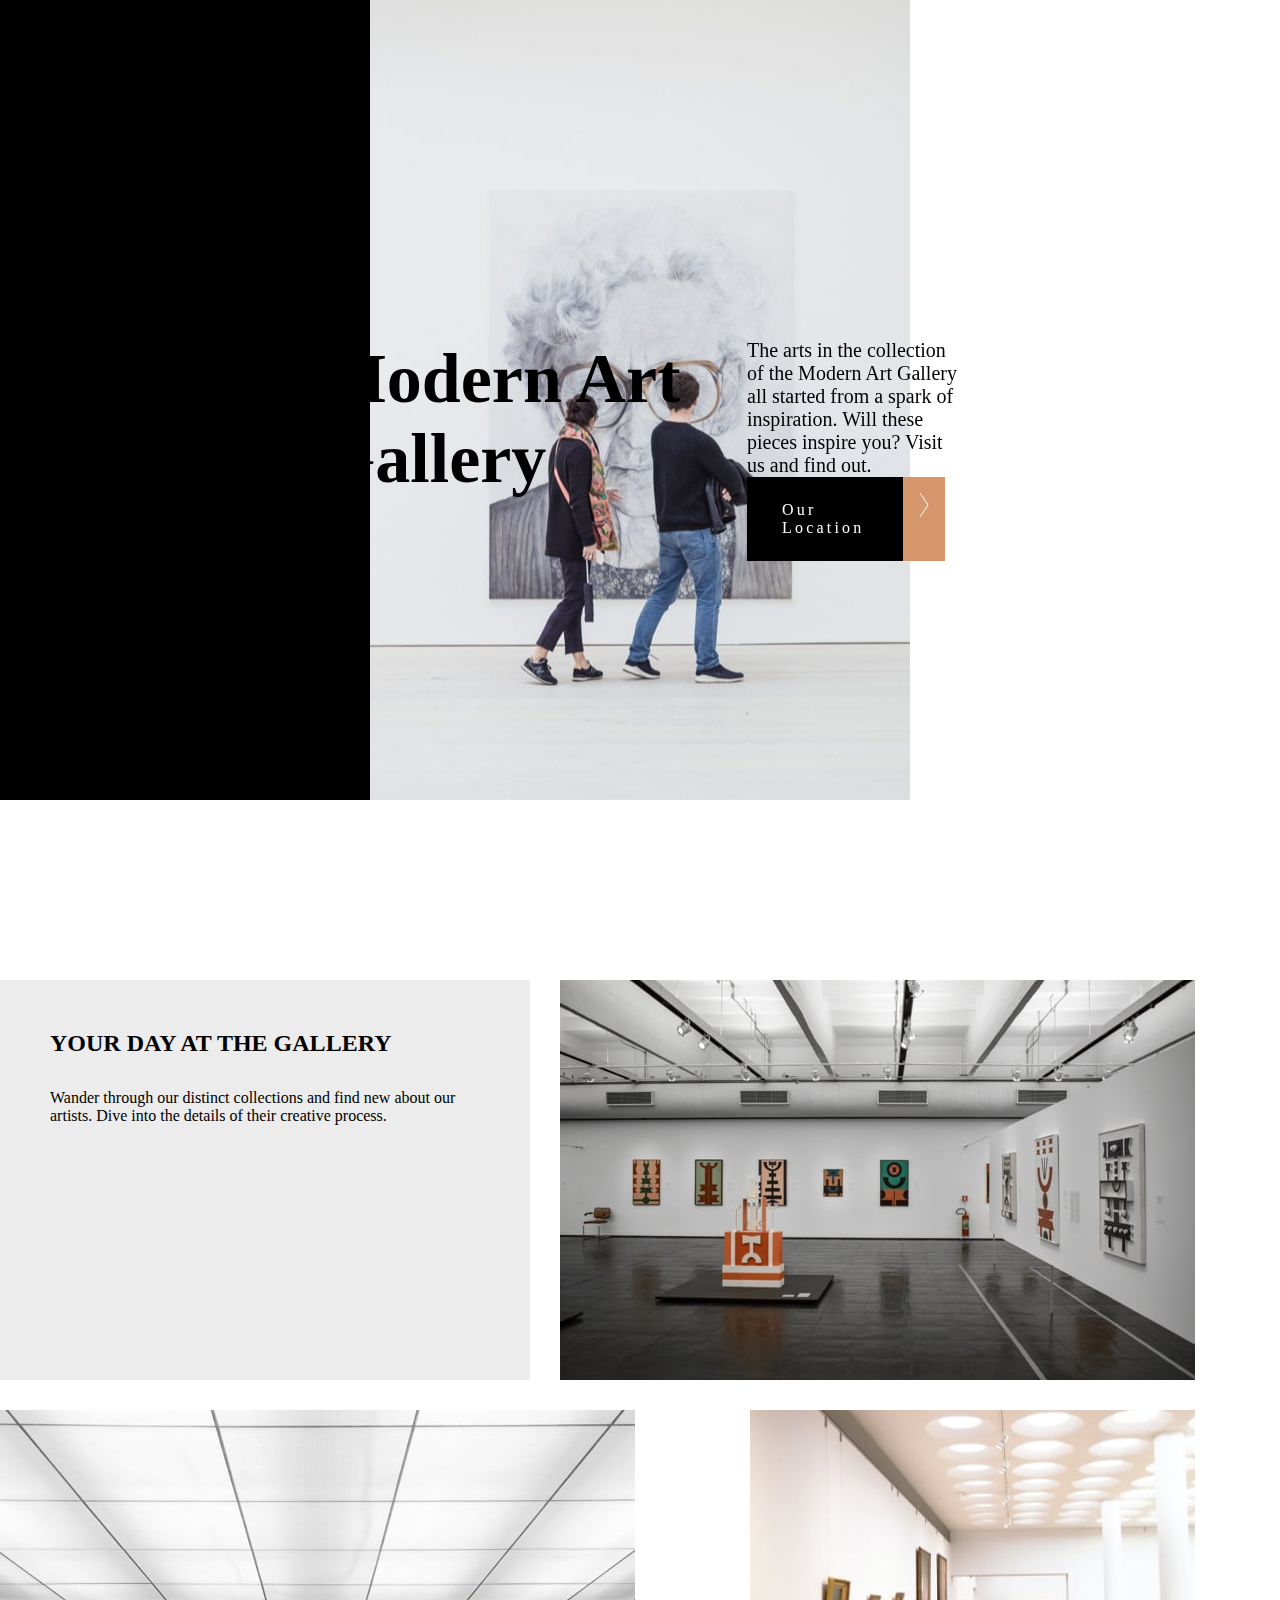
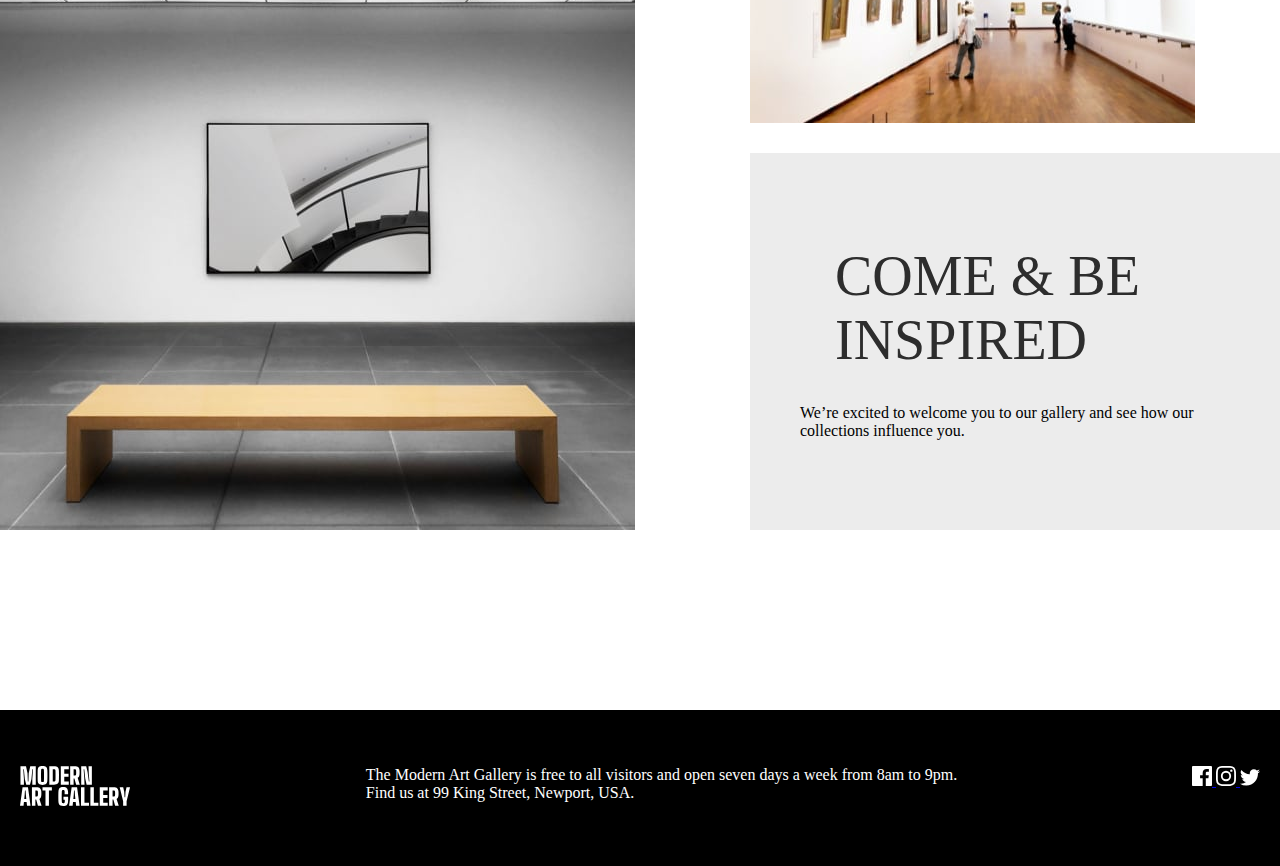
<file: index.html>
<!DOCTYPE html>
<html lang="en">

<head>
    <meta charset="UTF-8">
    <meta http-equiv="X-UA-Compatible" content="IE=edge">
    <meta name="viewport" content="width=device-width, initial-scale=1.0">
    <title>Art Gallery</title>
    <link rel="stylesheet" href="styles.css">
</head>

<body>
    <header>
        <img class="header_first_image" src="image-hero-descop.jpg" alt="">
        <div class="header_container">
            <h1 class="header_container_heading">Modern Art Gallery</h1>
            <div class="container_div">
                <p class="header_container_paragraph"> The arts in the collection of the Modern Art Gallery all started
                    from
                    a spark of inspiration. Will these pieces inspire you? Visit us and find out. </p>
                <div class="header_button" onclick="location.href='local.html'">
                    <a class="header_button_link" > Our Location</a>
                    <a class="header_button_arrow" >
                        <img src="icon-arrow-right.svg" alt="arrow_button">
                    </a>
                </div>
            </div>
        </div>
    </header>
    <article class="article_container">
        <div class="article_grid">
            <div class="grid_up_left">
                <h2 class="grid_up_left_headind">
                    YOUR DAY AT THE GALLERY
                </h2>
                <p class="grid_up_left_text">
                    Wander through our distinct collections and find new about our artists. Dive into the details of
                    their creative process.
                </p>
            </div>
            <picture class="grid_up_right">
                <source media="(max-width:540px)" srcset="image-grid-1-mobil.jpg">
                <source media="(max-width:800px)" srcset="image-grid-1-tablet.jpg">
                <img src="image-grid-1-deskop.jpg" alt="Art Gallery Exposition">
            </picture>

            <picture class="grid_down_left">
                <source media="(max-width:540px)" srcset="image-grid-2-mobil.jpg">
                <source media="(max-width:800px)" srcset="image-grid-2-tablet.jpg">
                <img src="image-grid-2-deskop.jpg" alt="Art Gallery seat">
            </picture>
            <picture class="grid_down_right_up">
                <source media="(max-width:540px)" srcset="image-grid-3-mobil.jpg">
                <source media="(max-width:800px)" srcset="image-grid-3-tablet.jpg">
                <img src="image-grid-3-deskop.jpg" alt="Art Gallery People">
            </picture>
            <div class="grid_down_right_down">
                <h2 class="grid_down_right_down_heading">
                    COME & BE INSPIRED
                </h2>
                <p class="grid_down_right_down_paragrafh">
                    We’re excited to welcome you to our gallery and see how our collections influence you.
                </p>
            </div>

        </div>
    </article>
    <footer>
        <div class="footer_container">
            <div class="footer_container_logo">
                <img src="logo-light.svg" alt="light_logo">
            </div>
            <div class="footer_container_text">
                <p>
                    The Modern Art Gallery is free to all visitors and open seven days a week from 8am to 9pm.
                    <br> Find us at 99 King Street, Newport, USA.
                </p>
            </div>
            <div class="footer_container_socialmedia">
                <a class="logo_facebook" href="#">
                    <img src="icon-facebook.svg" alt="facebook's logo">
                </a>
                <a class="logo_instagram" href="#">
                    <img src="icon-instagram.svg" alt="instagram's logo">
                </a>
                <a class="logo_twitter" href="#">
                    <img src="icon-twitter.svg" alt="twitter's logo">
                </a>
            </div>
    
        </div>
    </footer>

</body>



</html>
</file>
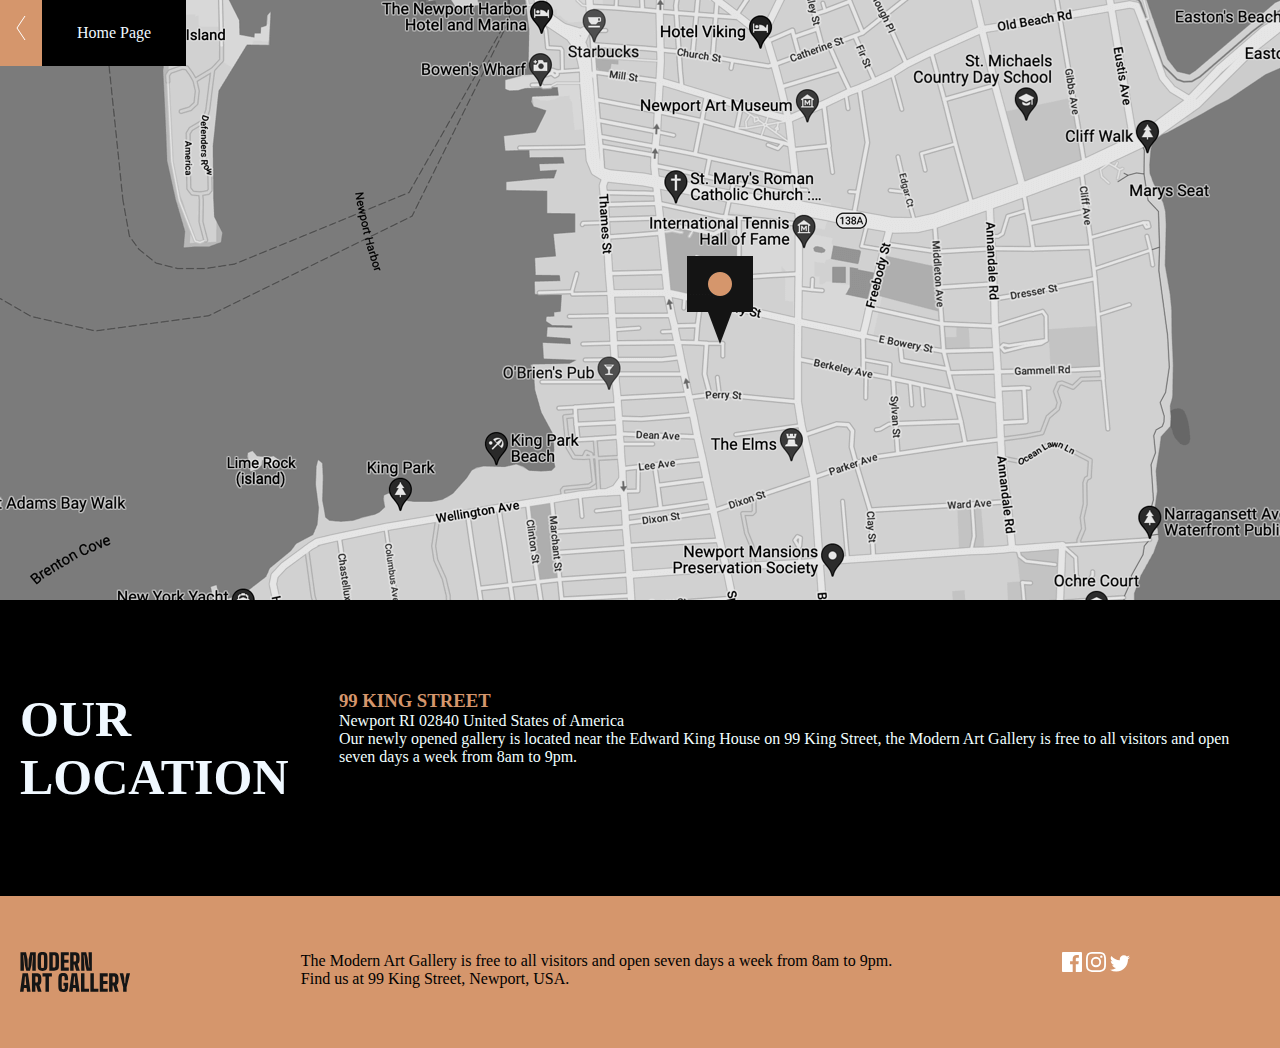
<file: local.html>
<!DOCTYPE html>
<html lang="en">

<head>
    <meta charset="UTF-8">
    <meta http-equiv="X-UA-Compatible" content="IE=edge">
    <meta name="viewport" content="width=device-width, initial-scale=1.0">
    <title>Location</title>
    <link rel="stylesheet" href="styles_location.css">
</head>

<body>
    <section class="Location">
        <div class="article_button" onclick="location.href='index.html'">
            <a class="article_button_link"> Home Page</a>
            <a class="article_button_arrow">
                <img src="icon-arrow-left.svg" alt="arrow_button">
            </a>
        </div>
    </section>
    <article>
        <div class="article_container">
            <h2 class="article_heading">OUR LOCATION</h2>
            <div class="article_container_div">
                <h3 class="container_div_heading">99 KING STREET</h3>
                <p class="container_div_p1">Newport RI 02840 United States of America</p>
                <p class="container_div_p2"> Our newly opened gallery is located near the Edward King House on 99 King
                    Street, the Modern Art Gallery is free to all visitors and open seven days a week from 8am to 9pm.
                </p>
            </div>
        </div>
    </article>
    <footer>
        <div class="local_footer_container">
            <img src="logo-dark.svg" alt="logo-dark">
            <p class="local_footer_text">
                The Modern Art Gallery is free to all visitors and open seven days a week from 8am to 9pm. <br>
                Find us at 99
                King Street, Newport, USA.
            </p>
            <div class="local_footer_socialMadia">
                <a class="logo_facebook2" href="#">
                    <img src="icon-facebook.svg" alt="logo_facebook">
                </a>
                <a class="logo_instagram2" href="#">
                    <img src="icon-instagram.svg" alt="logo_instagram">
                </a>
                <a class="logo_twitter2" href="#">
                    <img src="icon-twitter.svg" alt="logo_twitter">
                </a>
            </div>
        </div>
    </footer>
</body>

</html>
</file>
<file: styles.css>
header {
    background: linear-gradient(270deg, #fff 50%, hsla(0, 0%, 0%, 1) 50%);
}

* {
    margin: 0;
    font-family: 'Big Shoulders Display', sans sans-serif;
}

.p {
    font-family: "Lucida Console", "Courier New", monospace
}

.header_first_image {
    display: block;
    margin: 0 auto;
    max-width: 100%;
    text-align: center;
}

.header_container {
    position: absolute;
    top: 50%;
    left: 50%;
    transform: translate(-50%, -50%);
    z-index: 1;
    display: flex;
    padding-inline: .05rem;
    justify-content: flex-start;
    max-width: 100%;
}


.header_container_heading {
    font-size: 70px;
    color: black;
    mix-blend-mode: exclusion;
}


.header_container_paragraph {
    font-size: 20px;
    max-width: 18.75rem;
}

.header_button {

    display: flex;
    max-width: 12.40rem;
    background-color: black;
}

.header_button_link {
    text-decoration: 0;
    padding: 1.5rem 2.1875rem;
    letter-spacing: .2rem;
    color: white;
}

.header_button_arrow {

    padding: 1rem;
    background-color: rgb(213, 150, 108);
}

article {
    padding-inline: 1.25rem;
    display: contents;

}

.article_grid {
    display: grid;
    gap: 1.875rem;
    margin-block: 11.25rem;
    max-width: 100%;
    grid-template-columns: 1fr 10rem 1fr;
    grid-template-rows: auto auto 1fr;
    grid-template-areas:
        't1 t2 t2'
        'l1 l1 r1'
        'l1 l1 r2';
    transition: all ease .5s;
}

.grid_up_left {
    grid-area: t1;
    display: flex;
    flex-direction: column;
    padding: 3.125rem;
    gap: 2rem;
    background-color: #ececec;
}

.grid_up_right {
    display: flex;
    grid-area: t2;
    max-width: 100%;
    object-fit: cover;
}

.grid_down_left {
    display: flex;
    grid-area: l1;
    max-width: 100%;
    object-fit: cover;
}

.grid_down_right_up {
    display: flex;
    grid-area: r1;
    max-width: 100%;
    object-fit: cover;
}

.grid_down_right_down {
    display: flex;
    flex-direction: column;
    justify-content: center;
    align-items: center;
    grid-area: r2;
    padding: 3.125rem;
    background-color: #ececec;
    gap: 2rem;
}

.grid_down_right_down_heading {
    font-size: 3.5rem;
    font-weight: 500;
    color: #2d2d2d;
    max-width: 22.5rem;
}

footer {
    background-color: black;
    padding-block: 3.5rem;
}

.footer_container {
    display: flex;
    padding-inline: 1.25rem;
    justify-content: space-between;
}

.footer_container_text {
    color: #fff;

}
.footer_container_socialmedia{
    gap: 1.5rem;
}
</file>
<file: styles_location.css>
section{
    background-color: aliceblue;
}
*{
    margin: 0;
    text-decoration: 0;  
    font-family: 'Big Shoulders Display', sans sans-serif;
}

.Location{
    background-image: url(image-map-descop.png);
    background-size: cover;
    background-repeat: no-repeat;
    width: 100%;
    height: 600px;
}
@media only screen and (max-width: 800px){
    .Location{
        background-image: url(image-map-tablet.png);
    }
}
@media only screen and (max-width: 540px){
    .Location{
        background-image: url(image-map-mobil.png);
    }
}

.article_button{
    background-color: black;
    display: flex;
    position: absolute;
    top: 0;
    flex-direction: row-reverse;
}
.article_button_link{
    padding: 1.5rem 2.1875rem;
    color: aliceblue;
}
.article_button_arrow{
    padding: 1rem;
    background-color: rgb(213, 150, 108);
}
.article_container{
    display: inline-flex;
    padding-inline: 1.25rem;
    justify-content: space-between;
    background-color: black;
    padding-block: 5.625rem;
}
.article_heading{
    color: aliceblue;
    font-size: 50px;
    
}
.article_container_div{
    display: flex;
    flex-direction: column;
}
.container_div_heading{
    color: rgb(213, 150, 108);
}
.container_div_p1{
    color: azure;
}
.container_div_p2{
    color: azure;
}
footer{
    background-color: rgb(213, 150, 108);
    padding-block: 3.5rem;
}
.local_footer_container{
    display: flex;
    justify-content: space-between;
    align-items: flex-start;
    max-width: 69.375rem;
    margin: 0;
    padding-inline: 1.25rem;
}
</file>
